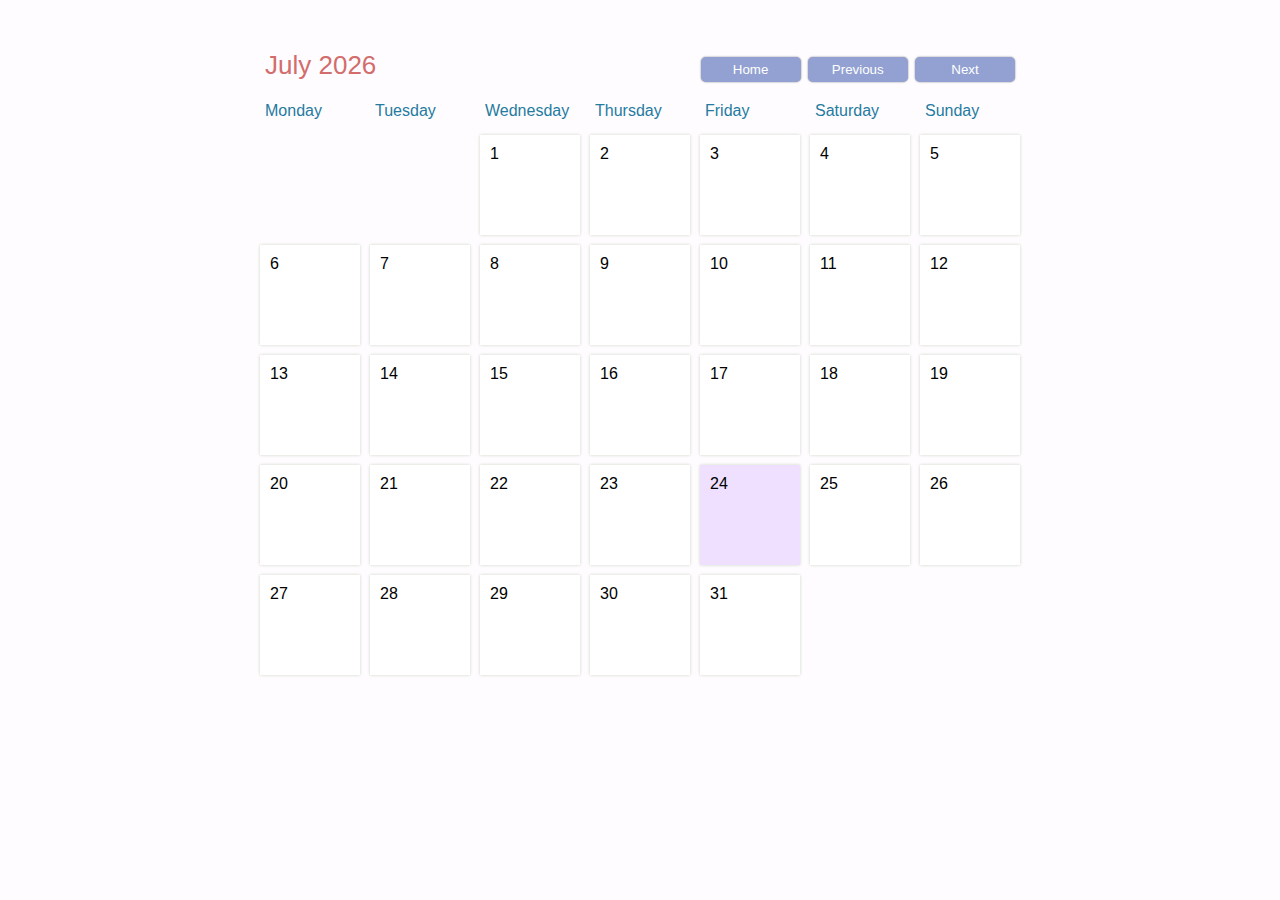
<file: VSCode (FrontEnd)/index.html>
<!DOCTYPE html>
<html lang="en">
<head>
    <meta charset="UTF-8">
    <meta name="viewport" content="width=device-width, initial-scale=1.0">
    <title>Personal Planner</title>
    <link rel="stylesheet" href="CalendarStyle.css">

</head>
    <body>
        
        <div id="container">

            <div id="myHeader">
                <div id="monthDisplay"></div>
                <div>
                    <button id="homeButton">Home</button>
                    <button id="previousButton">Previous</button>
                    <button id="nextButton">Next</button>
                </div>
            </div>
    
            <div id="weekdays">
            <div>Monday</div>
            <div>Tuesday</div>
            <div>Wednesday</div>
            <div>Thursday</div>
            <div>Friday</div>
            <div>Saturday</div>
            <div>Sunday</div>
            </div>
    
            <div id="calendar"></div>

        </div>

        <div id="newAppointmentModal">

            <h2>New Appointment</h2>
            <input id="appointmentTitleInput" placeholder="Appointment Title" />
            <button id="saveButton">Save</button>
            <button id="cancelButton">Cancel</button>

        </div>

        <div id="deleteAppointmentModal">

            <h2>Appointment</h2>
            <p id="appointmentText"></p>
            <button id="deleteButton">Delete</button>
            <button id="closeButton">Close</button>

        </div>

        <div id="modalBackDrop"></div>

        <script src="CalendarScript.js"></script>
    </body>
</html>
</file>
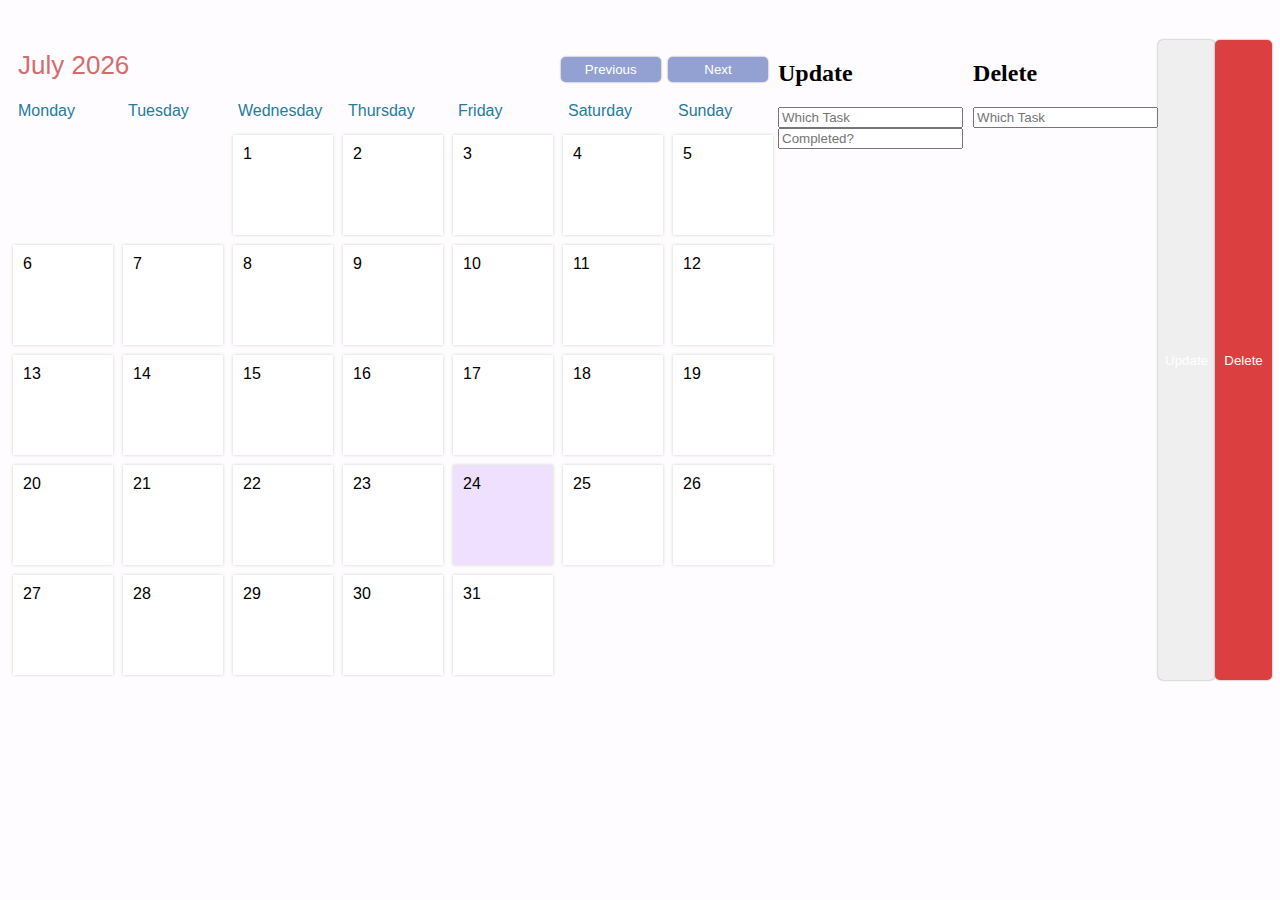
<file: src/main/resources/static/index.html>
<!DOCTYPE html>
<html lang="en">
<head>
    <meta charset="UTF-8">
    <meta name="viewport" content="width=device-width, initial-scale=1.0">
    <title>Personal Planner</title>
    <link rel="stylesheet" href="CalendarStyle.css">

</head>
    <body>
        
        <div id="container">

            <div id="myHeader">
                <div id="monthDisplay"></div>
                <div>
                    <button id="previousButton">Previous</button>
                    <button id="nextButton">Next</button>
                </div>
            </div>
    
            <div id="weekdays">
            <div>Monday</div>
            <div>Tuesday</div>
            <div>Wednesday</div>
            <div>Thursday</div>
            <div>Friday</div>
            <div>Saturday</div>
            <div>Sunday</div>
            </div>
    
            <div id="calendar"></div>

        </div>

        <div id="newAppointmentModal">

            <h2>New Appointment</h2>
            <input id="appointmentTitleInput" placeholder="New To Do" />
            <input id="appointmentItemInput" placeholder="Description" />
            <input id="appointmentCompleteInput" placeholder="Completed?" />
            <button id="saveButton" onclick="createToDo()">Save</button>
            <button id="cancelButton">Cancel</button>

        </div>

        <div id="deleteAppointmentModal">

            <h2>Appointment</h2>
            <p id="appointmentText"></p>
            <button id="deleteButton">Delete</button>
            <button id="closeButton">Close</button>

        </div>

        <div id="updateButton">
            <h2>Update</h2>
            <input id="appointmentToDoIdUpdate" placeholder="Which Task" />
            <input id="appointmentCompleteUpdate" placeholder="Completed?" />
        </div>

        <div id="deleteButton2">
            <h2>Delete</h2>
            <input id="appointmentToDoIdDelete" placeholder="Which Task" />
        </div>
        
        <button id="updateButton" onclick="updateToDo()">Update</button>
        
        <button id="deleteButton" onclick="deleteToDo()">Delete</button>

        <div id="modalBackDrop"></div>

        <div id="ReadToDo"></div>

        <script src="CalendarScript.js"></script>
    </body>
</html>
</file>
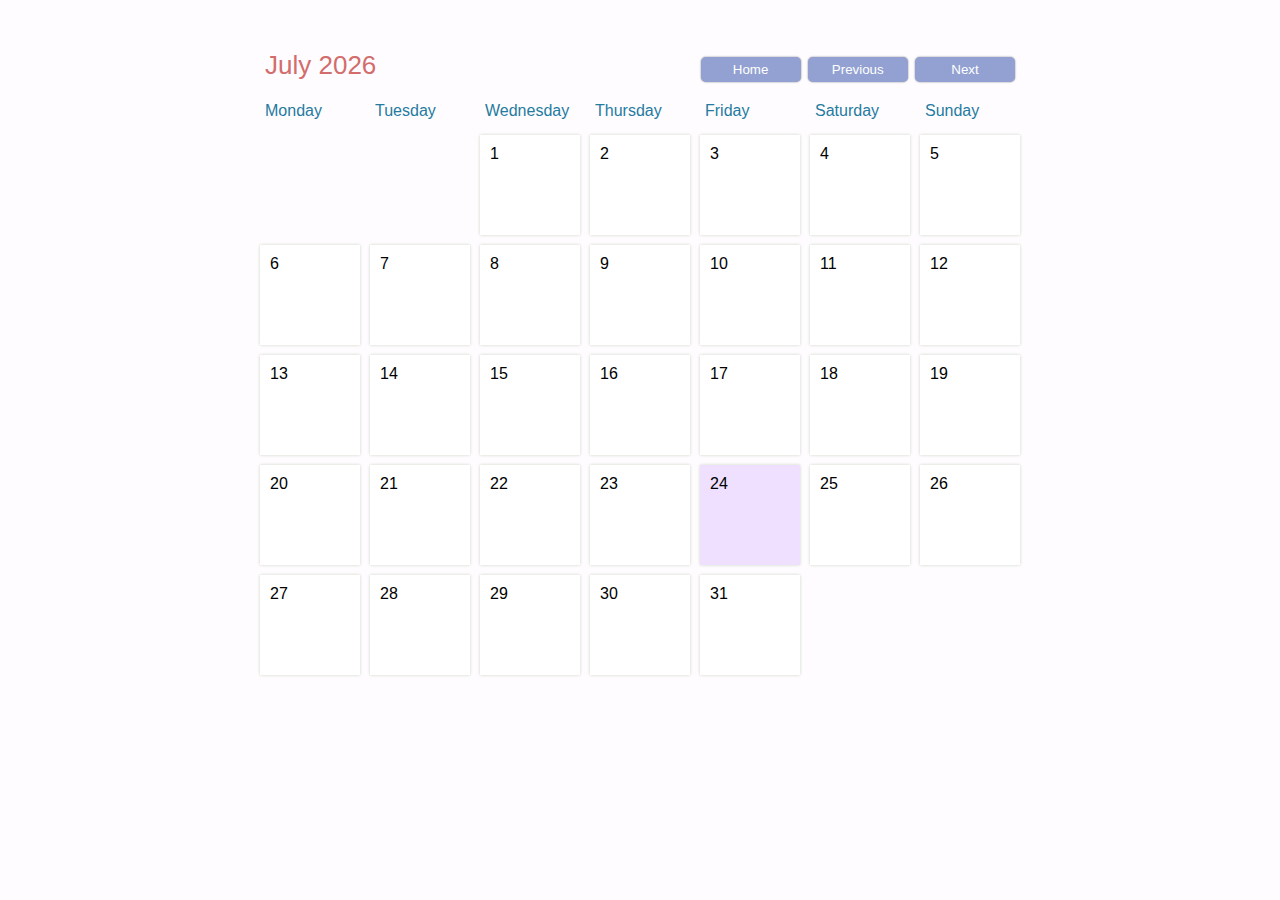
<file: VSCode (FrontEnd)/Calendar.html>
<!DOCTYPE html>
<html lang="en">
<head>
    <meta charset="UTF-8">
    <meta name="viewport" content="width=device-width, initial-scale=1.0">
    <title>GP Appointment Planner</title>
    <link rel="stylesheet" href="CalendarStyle.css">

</head>
    <body>
        
        <div id="container">

            <div id="myHeader">
                <div id="monthDisplay"></div>
                <div>
                    <button id="homeButton">Home</button>
                    <button id="previousButton">Previous</button>
                    <button id="nextButton">Next</button>
                </div>
            </div>
    
            <div id="weekdays">
            <div>Monday</div>
            <div>Tuesday</div>
            <div>Wednesday</div>
            <div>Thursday</div>
            <div>Friday</div>
            <div>Saturday</div>
            <div>Sunday</div>
            </div>
    
            <div id="calendar"></div>

        </div>

        <div id="newAppointmentModal">

            <h2>New Appointment</h2>
            <input id="appointmentTitleInput" placeholder="Appointment Title" />
            <button id="saveButton">Save</button>
            <button id="cancelButton">Cancel</button>

        </div>

        <div id="deleteAppointmentModal">

            <h2>Appointment</h2>
            <p id="appointmentText"></p>
            <button id="deleteButton">Delete</button>
            <button id="closeButton">Close</button>

        </div>

        <div id="modalBackDrop"></div>

        <script src="CalendarScript.js"></script>
    </body>
</html>
</file>
<file: VSCode (FrontEnd)/CalendarStyle.css>
body {
    display: flex;
    margin-top: 40px;
    justify-content: center;
    background-color: #FFFCFF;
  }
  button {
    width: 100px;
    cursor: pointer;
    box-shadow: 0px 0px 2px gray;
    border: none;
    outline: none;
    padding: 5px;
    border-radius: 5px;
    color: white;
  }
  
  #myHeader {
    padding: 10px;
    color: #d36c6c;
    font-size: 26px;
    font-family: sans-serif;
    display: flex;
    justify-content: space-between;
  }
  #myHeader button {
    background-color:#92a1d1;
    font-family: sans-serif;
  }
  #container {
    width: 770px;
  }
  #weekdays {
    width: 100%;
    display: flex;
    color: #247BA0;
    font-family: sans-serif;
  }
  #weekdays div {
    width: 100px;
    padding: 10px;
  }
  #calendar {
    width: 100%;
    margin: auto;
    display: flex;
    flex-wrap: wrap;
  }
  .day {
    width: 100px;
    padding: 10px;
    height: 100px;
    cursor: pointer;
    box-sizing: border-box;
    background-color: white;
    font-family: sans-serif;
    margin: 5px;
    box-shadow: 0px 0px 3px #CBD4C2;
    display: flex;
    flex-direction: column;
    justify-content: space-between;
  }
  .day:hover {
    background-color: #e8faed;
  }
  
  .day + #currentDay {
    background-color:#efe0ff;
  }
  .appointment {
    font-family: sans-serif;
    font-size: 10px;
    padding: 5px;
    background-color: #58bae4;
    color: white;
    border-radius: 5px;
    max-height: 55px;
    overflow: hidden;
  }
  .padding {
    cursor: default !important;
    background-color: #FFFCFF !important;
    box-shadow: none !important;
  }
  #newAppointmentModal, #deleteAppointmentModal {
    display: none;
    z-index: 20;
    padding: 25px;
    background-color: #e8f4fa;
    box-shadow: 0px 0px 3px black;
    border-radius: 5px;
    width: 350px;
    top: 100px;
    left: calc(50% - 175px);
    position: absolute;
    font-family: sans-serif;
  }
  #appointmentTitleInput {
    padding: 10px;
    width: 100%;
    box-sizing: border-box;
    margin-bottom: 25px;
    border-radius: 3px;
    outline: none;
    border: none;
    box-shadow: 0px 0px 3px gray;
  }
  #appointmentTitleInput.error {
    border: 2px solid red;
  }
  #cancelButton, #deleteButton {
    background-color: #dc3f3f;
  }
  #saveButton, #closeButton {
    background-color: #92a1d1;
  }
  #appointmentText {
    font-size: 14px;
  }
  #modalBackDrop {
    display: none;
    top: 0px;
    left: 0px;
    z-index: 10;
    width: 100vw;
    height: 100vh;
    position: absolute;
    background-color: rgba(0,0,0,0.8);
  }
</file>
<file: src/main/resources/static/CalendarStyle.css>
body {
    display: flex;
    margin-top: 40px;
    justify-content: center;
    background-color: #FFFCFF;
  }
  button {
    width: 100px;
    cursor: pointer;
    box-shadow: 0px 0px 2px gray;
    border: none;
    outline: none;
    padding: 5px;
    border-radius: 5px;
    color: white;
  }
  
  #myHeader {
    padding: 10px;
    color: #d36c6c;
    font-size: 26px;
    font-family: sans-serif;
    display: flex;
    justify-content: space-between;
  }
  #myHeader button {
    background-color:#92a1d1;
    font-family: sans-serif;
  }
  #container {
    width: 770px;
  }
  #weekdays {
    width: 100%;
    display: flex;
    color: #247BA0;
    font-family: sans-serif;
  }
  #weekdays div {
    width: 100px;
    padding: 10px;
  }
  #calendar {
    width: 100%;
    margin: auto;
    display: flex;
    flex-wrap: wrap;
  }
  .day {
    width: 100px;
    padding: 10px;
    height: 100px;
    cursor: pointer;
    box-sizing: border-box;
    background-color: white;
    font-family: sans-serif;
    margin: 5px;
    box-shadow: 0px 0px 3px #CBD4C2;
    display: flex;
    flex-direction: column;
    justify-content: space-between;
  }
  .day:hover {
    background-color: #e8faed;
  }
  
  .day + #currentDay {
    background-color:#efe0ff;
  }
  .appointment {
    font-family: sans-serif;
    font-size: 10px;
    padding: 5px;
    background-color: #58bae4;
    color: white;
    border-radius: 5px;
    max-height: 55px;
    overflow: hidden;
  }
  .padding {
    cursor: default !important;
    background-color: #FFFCFF !important;
    box-shadow: none !important;
  }
  #newAppointmentModal, #deleteAppointmentModal {
    display: none;
    z-index: 20;
    padding: 25px;
    background-color: #e8f4fa;
    box-shadow: 0px 0px 3px black;
    border-radius: 5px;
    width: 350px;
    top: 100px;
    left: calc(50% - 175px);
    position: absolute;
    font-family: sans-serif;
  }
  #appointmentTitleInput {
    padding: 10px;
    width: 100%;
    box-sizing: border-box;
    margin-bottom: 25px;
    border-radius: 3px;
    outline: none;
    border: none;
    box-shadow: 0px 0px 3px gray;
  }
  #appointmentTitleInput.error {
    border: 2px solid red;
  }
  #cancelButton, #deleteButton {
    background-color: #dc3f3f;
  }
  #saveButton, #closeButton {
    background-color: #92a1d1;
  }
  #appointmentText {
    font-size: 14px;
  }
  #modalBackDrop {
    display: none;
    top: 0px;
    left: 0px;
    z-index: 10;
    width: 100vw;
    height: 100vh;
    position: absolute;
    background-color: rgba(0,0,0,0.8);
  }
</file>
